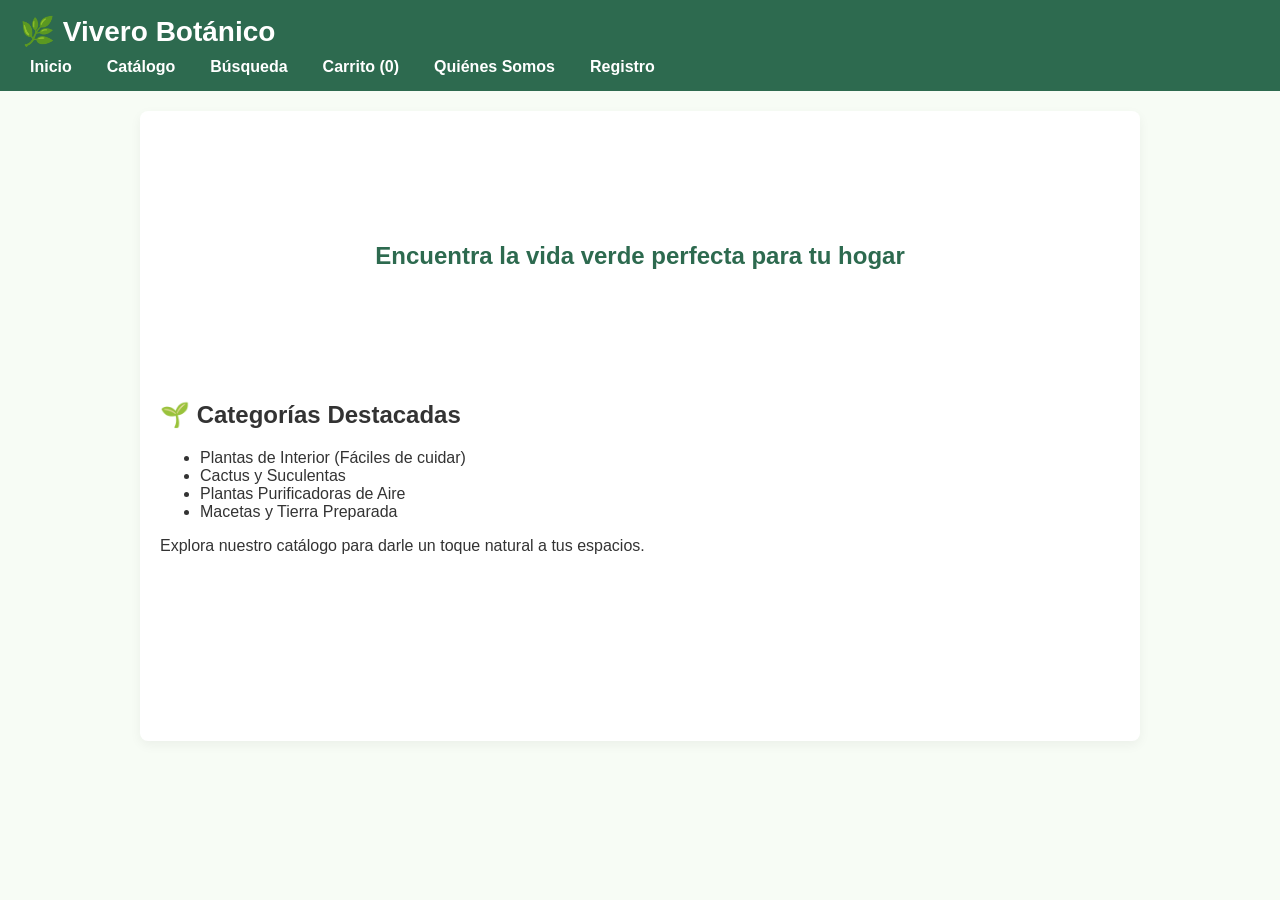
<file: index.html>
<!DOCTYPE html>
<html lang="es">
<head>
    <meta charset="UTF-8">
    <title>Vivero Botánico - Inicio</title>
    <link rel="stylesheet" href="styles.css">
</head>
<body>
    <header>
        <h1>🌿 Vivero Botánico</h1>
        <nav>
            <ul>
                <li><a href="index.html">Inicio</a></li>
                <li><a href="catalogo.html">Catálogo</a></li>
                <li><a href="busqueda.html">Búsqueda</a></li>
                <li><a href="carrito.html">Carrito (<span id="cart-counter">0</span>)</a></li>
                <li><a href="nosotros.html">Quiénes Somos</a></li>
                <li><a href="registro.html">Registro</a></li>
            </ul>
        </nav>
    </header>
    <main>
        
<div class="banner">
    <h2>Encuentra la vida verde perfecta para tu hogar</h2>
</div>
<h2>🌱 Categorías Destacadas</h2>
<ul>
    <li>Plantas de Interior (Fáciles de cuidar)</li>
    <li>Cactus y Suculentas</li>
    <li>Plantas Purificadoras de Aire</li>
    <li>Macetas y Tierra Preparada</li>
</ul>
<p>Explora nuestro catálogo para darle un toque natural a tus espacios.</p>

    </main>
    <script src="script.js"></script>
</body>
</html>
</file>
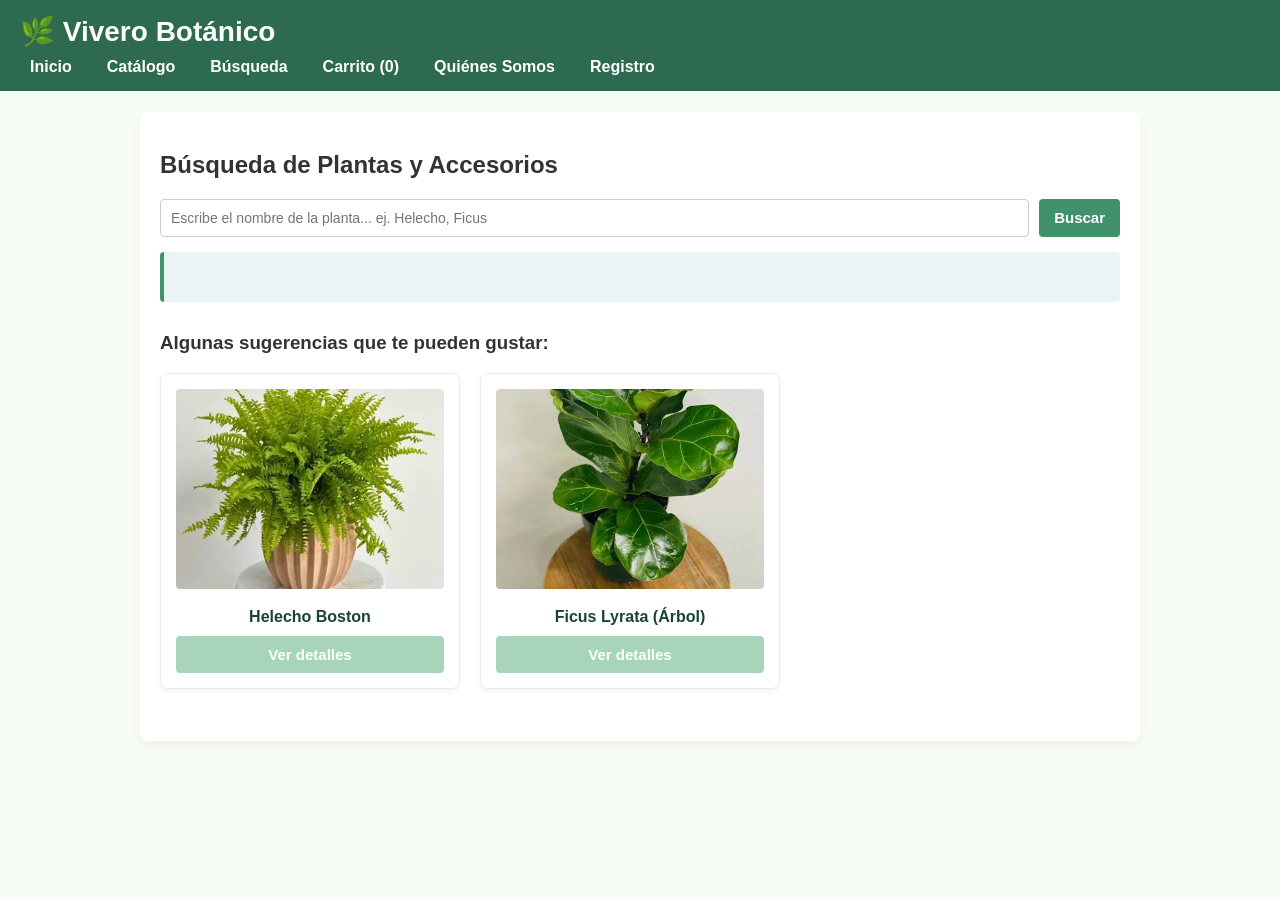
<file: busqueda.html>
<!DOCTYPE html>
<html lang="es">
<head>
    <meta charset="UTF-8">
    <title>Vivero Botánico - Búsqueda</title>
    <link rel="stylesheet" href="styles.css">
</head>
<body>
    <header>
        <h1>🌿 Vivero Botánico</h1>
        <nav>
            <ul>
                <li><a href="index.html">Inicio</a></li>
                <li><a href="catalogo.html">Catálogo</a></li>
                <li><a href="busqueda.html">Búsqueda</a></li>
                <li><a href="carrito.html">Carrito (<span id="cart-counter">0</span>)</a></li>
                <li><a href="nosotros.html">Quiénes Somos</a></li>
                <li><a href="registro.html">Registro</a></li>
            </ul>
        </nav>
    </header>
    <main>
        
<h2>Búsqueda de Plantas y Accesorios</h2>
<div class="form-group" style="display: flex; gap: 10px;">
    <input type="text" id="input-busqueda" placeholder="Escribe el nombre de la planta... ej. Helecho, Ficus">
    <button id="btn-buscar" class="btn btn-buscar">Buscar</button>
</div>

<div id="area-resultados" style="margin-bottom: 30px; padding: 15px; background: #eaf4f4; border-left: 4px solid #40916c; border-radius: 4px; min-height: 50px; font-size: 18px; color: #1b4332;">
    <!-- Aquí JavaScript inyecta el resultado -->
</div>

<h3>Algunas sugerencias que te pueden gustar:</h3>
<div class="producto-grid">
    <div class="producto-card">
        <img src="helecho.jpeg" alt="Helecho">
        <h4>Helecho Boston</h4>
        <button class="btn btn-agregar" disabled>Ver detalles</button>
    </div>
    <div class="producto-card">
        <img src="ficus.jpeg" alt="Ficus">
        <h4>Ficus Lyrata (Árbol)</h4>
        <button class="btn btn-agregar" disabled>Ver detalles</button>
    </div>
</div>

    </main>
    <script src="script.js"></script>
</body>
</html>
</file>
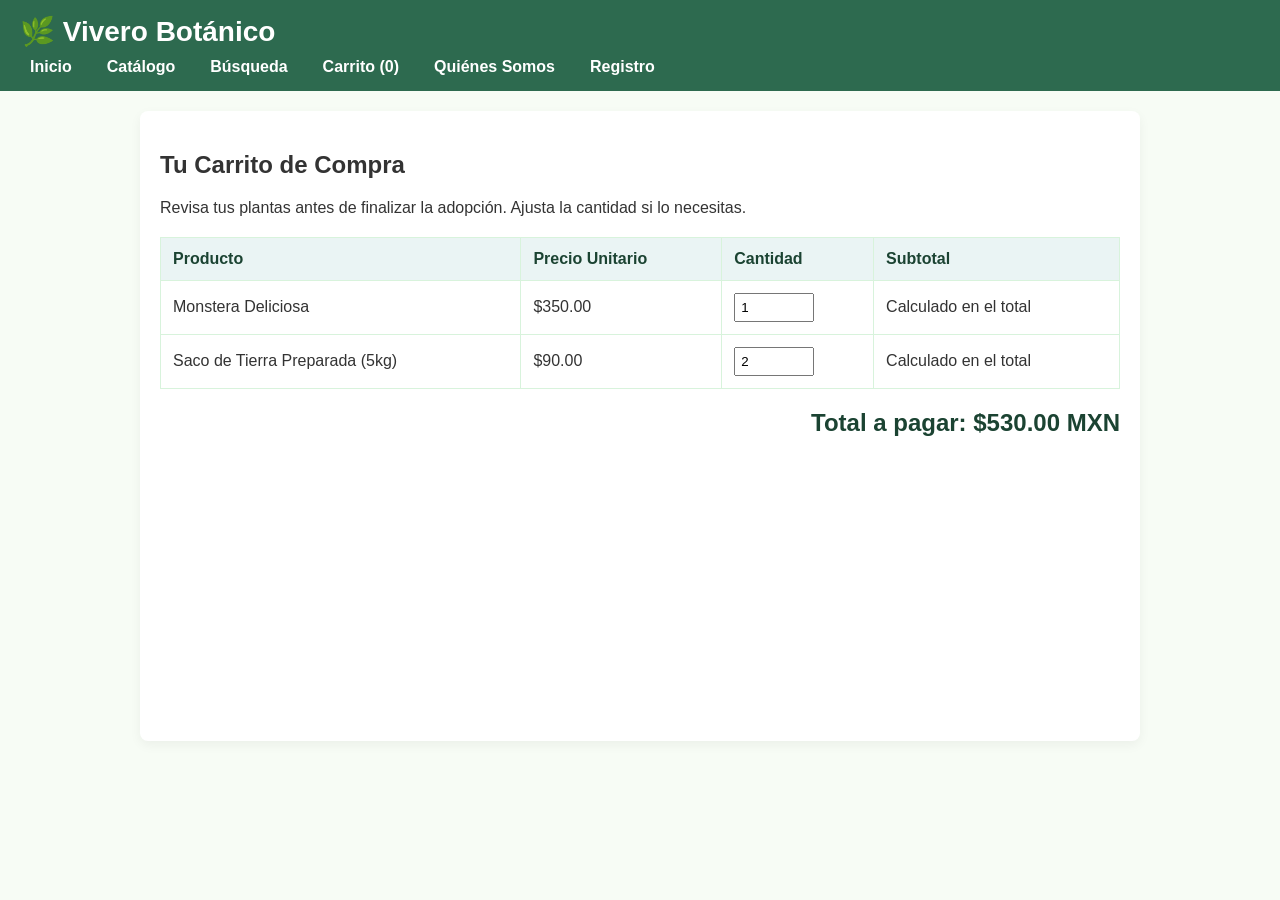
<file: carrito.html>
<!DOCTYPE html>
<html lang="es">
<head>
    <meta charset="UTF-8">
    <title>Vivero Botánico - Carrito</title>
    <link rel="stylesheet" href="styles.css">
</head>
<body>
    <header>
        <h1>🌿 Vivero Botánico</h1>
        <nav>
            <ul>
                <li><a href="index.html">Inicio</a></li>
                <li><a href="catalogo.html">Catálogo</a></li>
                <li><a href="busqueda.html">Búsqueda</a></li>
                <li><a href="carrito.html">Carrito (<span id="cart-counter">0</span>)</a></li>
                <li><a href="nosotros.html">Quiénes Somos</a></li>
                <li><a href="registro.html">Registro</a></li>
            </ul>
        </nav>
    </header>
    <main>
        
<h2>Tu Carrito de Compra</h2>
<p>Revisa tus plantas antes de finalizar la adopción. Ajusta la cantidad si lo necesitas.</p>
<table>
    <thead>
        <tr>
            <th>Producto</th>
            <th>Precio Unitario</th>
            <th>Cantidad</th>
            <th>Subtotal</th>
        </tr>
    </thead>
    <tbody>
        <tr>
            <td>Monstera Deliciosa</td>
            <td>$350.00</td>
            <!-- Inputs que solo aceptan números -->
            <td><input type="number" class="input-qty" data-precio="350" value="1" min="0" style="width: 80px; padding: 5px;"></td>
            <td>Calculado en el total</td>
        </tr>
        <tr>
            <td>Saco de Tierra Preparada (5kg)</td>
            <td>$90.00</td>
            <td><input type="number" class="input-qty" data-precio="90" value="2" min="0" style="width: 80px; padding: 5px;"></td>
            <td>Calculado en el total</td>
        </tr>
    </tbody>
</table>
<h3 style="text-align: right; margin-top: 20px; font-size: 24px; color: #1b4332;">Total a pagar: $<span id="total-precio">0.00</span> MXN</h3>

    </main>
    <script src="script.js"></script>
</body>
</html>
</file>
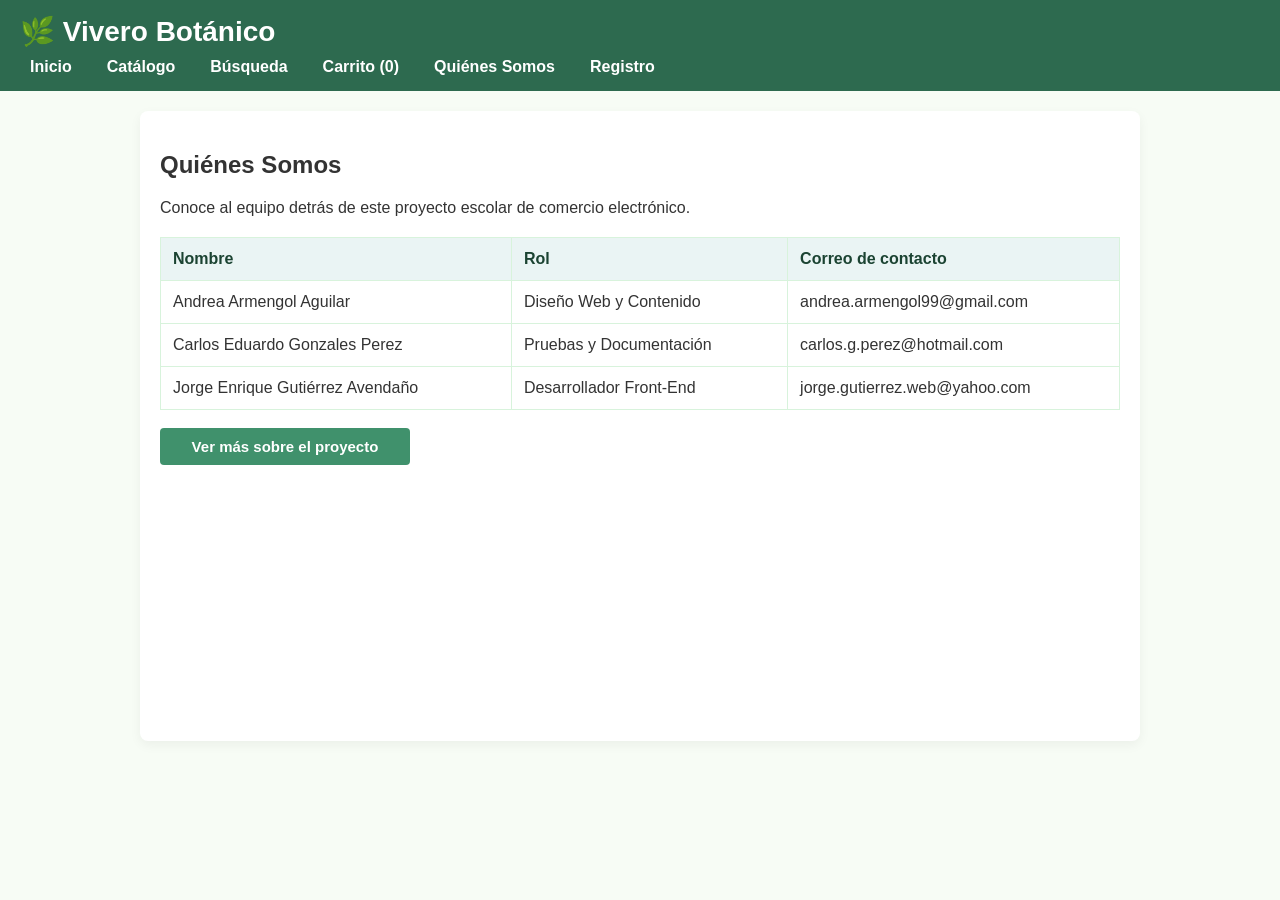
<file: nosotros.html>
<!DOCTYPE html>
<html lang="es">
<head>
    <meta charset="UTF-8">
    <title>Vivero Botánico - Quiénes Somos</title>
    <link rel="stylesheet" href="styles.css">
</head>
<body>
    <header>
        <h1>🌿 Vivero Botánico</h1>
        <nav>
            <ul>
                <li><a href="index.html">Inicio</a></li>
                <li><a href="catalogo.html">Catálogo</a></li>
                <li><a href="busqueda.html">Búsqueda</a></li>
                <li><a href="carrito.html">Carrito (<span id="cart-counter">0</span>)</a></li>
                <li><a href="nosotros.html">Quiénes Somos</a></li>
                <li><a href="registro.html">Registro</a></li>
            </ul>
        </nav>
    </header>
    <main>
        
<h2>Quiénes Somos</h2>
<p>Conoce al equipo detrás de este proyecto escolar de comercio electrónico.</p>
<table>
    <thead>
        <tr>
            <th>Nombre</th>
            <th>Rol</th>
            <th>Correo de contacto</th>
        </tr>
    </thead>
    <tbody>
        <tr>
            <td>Andrea Armengol Aguilar</td>
            <td>Diseño Web y Contenido</td>
            <td>andrea.armengol99@gmail.com</td>
        </tr>
        <tr>
            <td>Carlos Eduardo Gonzales Perez</td>
            <td>Pruebas y Documentación</td>
            <td>carlos.g.perez@hotmail.com</td>
        </tr>
        <tr>
            <td>Jorge Enrique Gutiérrez Avendaño</td>
            <td>Desarrollador Front-End</td>
            <td>jorge.gutierrez.web@yahoo.com</td>
        </tr>
    </tbody>
</table>
<br>
<button id="btn-ver-mas" class="btn" style="width: 250px;">Ver más sobre el proyecto</button>

<div id="info-extra" class="info-adicional oculta">
    <p><strong>Misión del Proyecto:</strong></p>
    <p>Desarrollar un sitio web completo implementando estructuras semánticas en HTML5, hojas de estilo en cascada (CSS3) para un diseño adaptable, y lógica de interactividad utilizando JavaScript puro (Vanilla JS).</p>
    <p>Este sistema simula el funcionamiento frontend de una tienda en línea enfocada en la botánica y el cuidado de las plantas de interior.</p>
</div>

    </main>
    <script src="script.js"></script>
</body>
</html>
</file>
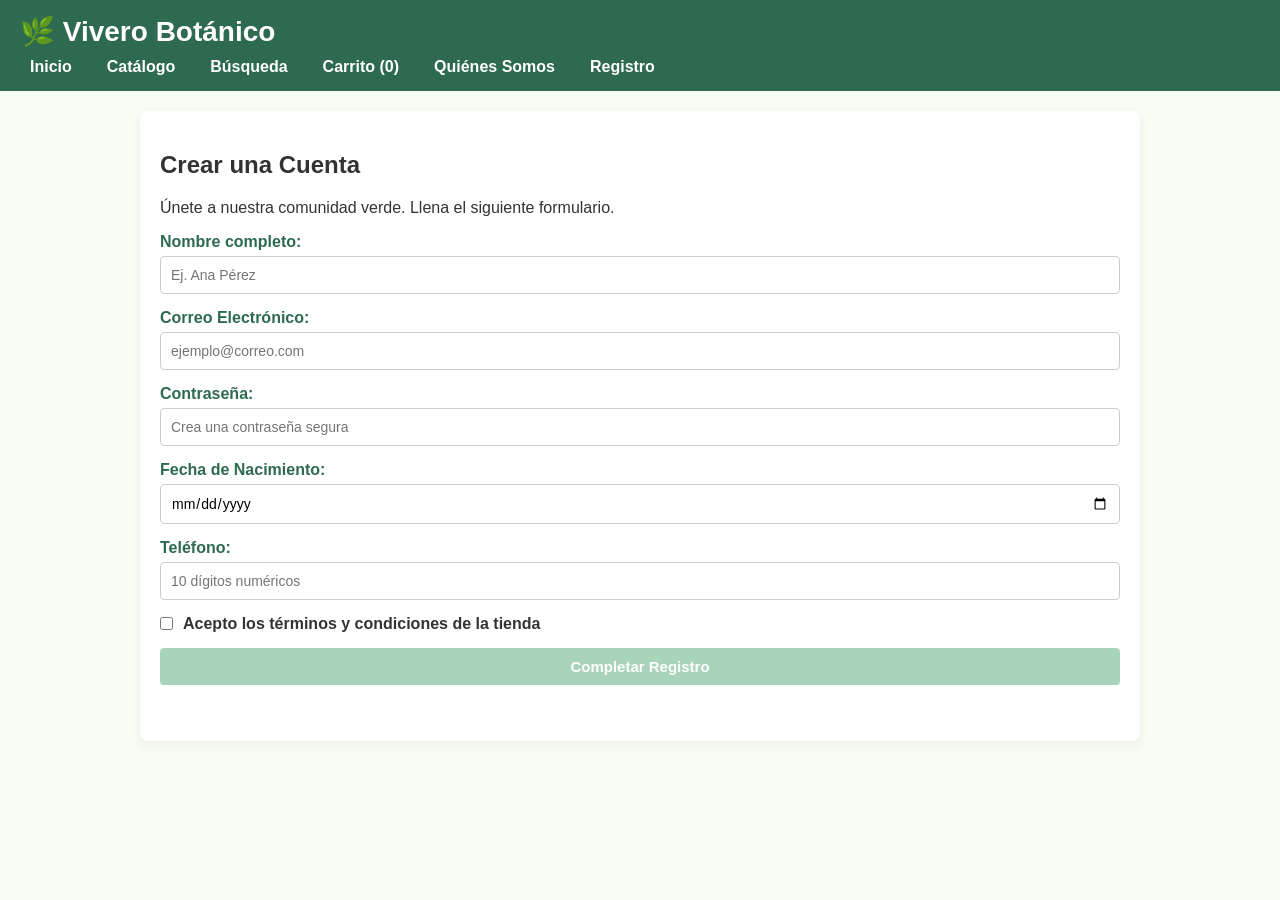
<file: registro.html>
<!DOCTYPE html>
<html lang="es">
<head>
    <meta charset="UTF-8">
    <title>Vivero Botánico - Registro</title>
    <link rel="stylesheet" href="styles.css">
</head>
<body>
    <header>
        <h1>🌿 Vivero Botánico</h1>
        <nav>
            <ul>
                <li><a href="index.html">Inicio</a></li>
                <li><a href="catalogo.html">Catálogo</a></li>
                <li><a href="busqueda.html">Búsqueda</a></li>
                <li><a href="carrito.html">Carrito (<span id="cart-counter">0</span>)</a></li>
                <li><a href="nosotros.html">Quiénes Somos</a></li>
                <li><a href="registro.html">Registro</a></li>
            </ul>
        </nav>
    </header>
    <main>
        
<h2>Crear una Cuenta</h2>
<p>Únete a nuestra comunidad verde. Llena el siguiente formulario.</p>
<form id="form-registro">
    <div class="form-group">
        <label>Nombre completo:</label>
        <input type="text" id="nombre" placeholder="Ej. Ana Pérez">
    </div>
    <div class="form-group">
        <label>Correo Electrónico:</label>
        <!-- Validación con Expresión Regular HTML5, SIN usar required -->
        <input type="text" id="email" pattern="^[a-zA-Z0-9._-]+@[a-zA-Z0-9.-]+\.[a-zA-Z]{2,6}$" title="Ingresa un correo válido (ej. correo@ejemplo.com)" placeholder="ejemplo@correo.com">
    </div>
    <div class="form-group">
        <label>Contraseña:</label>
        <input type="password" id="pass" placeholder="Crea una contraseña segura">
    </div>
    <div class="form-group">
        <label>Fecha de Nacimiento:</label>
        <input type="date" id="fecha">
    </div>
    <div class="form-group">
        <label>Teléfono:</label>
        <input type="number" id="telefono" placeholder="10 dígitos numéricos">
    </div>
    <div class="form-group" style="display: flex; align-items: center; gap: 10px;">
        <input type="checkbox" id="terminos" style="width: auto; margin: 0;">
        <label style="margin: 0; color:#333;">Acepto los términos y condiciones de la tienda</label>
    </div>
    <button type="submit" id="btn-enviar" class="btn" disabled>Completar Registro</button>
</form>

    </main>
    <script src="script.js"></script>
</body>
</html>
</file>
<file: styles.css>
* { box-sizing: border-box; font-family: 'Segoe UI', Tahoma, Geneva, Verdana, sans-serif; }
body { margin: 0; padding: 0; background-color: #f7fcf5; color: #333; }
header { background-color: #2d6a4f; color: white; padding: 15px 20px; }
header h1 { margin: 0 0 10px 0; font-size: 28px; }
nav ul { list-style: none; padding: 0; margin: 0; display: flex; gap: 15px; flex-wrap: wrap; }
nav ul li a { color: white; text-decoration: none; font-weight: bold; padding: 5px 10px; border-radius: 4px; transition: background 0.3s;}
nav ul li a:hover { background-color: #1b4332; }
main { padding: 20px; max-width: 1000px; margin: 20px auto; background: white; min-height: 70vh; box-shadow: 0 4px 12px rgba(0,0,0,0.05); border-radius: 8px; }

/* Banner con imagen de fondo */
.banner { 
    width: 100%; 
    height: 250px; 
    background-image: url('https://images.unsplash.com/photo-1466692476877-3e12089da3b3?ixlib=rb-4.0.3&auto=format&fit=crop&w=1000&q=80'); 
    background-size: cover;
    background-position: center;
    display: flex; 
    align-items: center; 
    justify-content: center; 
    margin-bottom: 20px; 
    border-radius: 8px;
}
.banner h2 {
    background-color: rgba(255, 255, 255, 0.85);
    padding: 15px 25px;
    border-radius: 4px;
    color: #2d6a4f;
    text-align: center;
}

/* Grid del catálogo */
.producto-grid { display: flex; flex-wrap: wrap; gap: 20px; }
.producto-card { border: 1px solid #e9ecef; padding: 15px; border-radius: 8px; width: calc(33.333% - 20px); text-align: center; background-color: #fff; box-shadow: 0 2px 5px rgba(0,0,0,0.05); transition: transform 0.2s;}
.producto-card:hover { transform: translateY(-5px); }
.producto-card img { width: 100%; height: 200px; object-fit: cover; border-radius: 4px; margin-bottom: 15px; }
.producto-card h3, .producto-card h4 { margin: 0 0 10px 0; color: #1b4332; }
.producto-card p { color: #555; font-weight: bold; font-size: 18px; margin: 10px 0;}

/* Botones y formularios */
.btn { background-color: #40916c; color: white; border: none; padding: 10px 15px; cursor: pointer; border-radius: 4px; font-size: 15px; font-weight: bold; width: 100%; transition: background 0.3s;}
.btn-buscar { width: auto; }
.btn:hover { background-color: #2d6a4f; }
.btn:disabled { background-color: #a8d5ba; cursor: not-allowed; }

.form-group { margin-bottom: 15px; }
.form-group label { display: block; margin-bottom: 5px; font-weight: bold; color: #2d6a4f;}
.form-group input { width: 100%; padding: 10px; border: 1px solid #ccc; border-radius: 4px; font-size: 14px;}

/* Tablas */
table { width: 100%; border-collapse: collapse; margin-top: 20px; }
table, th, td { border: 1px solid #d8f3dc; }
th, td { padding: 12px; text-align: left; }
th { background-color: #eaf4f4; color: #1b4332; }

/* Utilidades JS */
.oculta { display: none; }
.info-adicional { margin-top: 20px; padding: 15px; background-color: #eaf4f4; border-left: 4px solid #40916c; border-radius: 0 4px 4px 0; }
</file>
